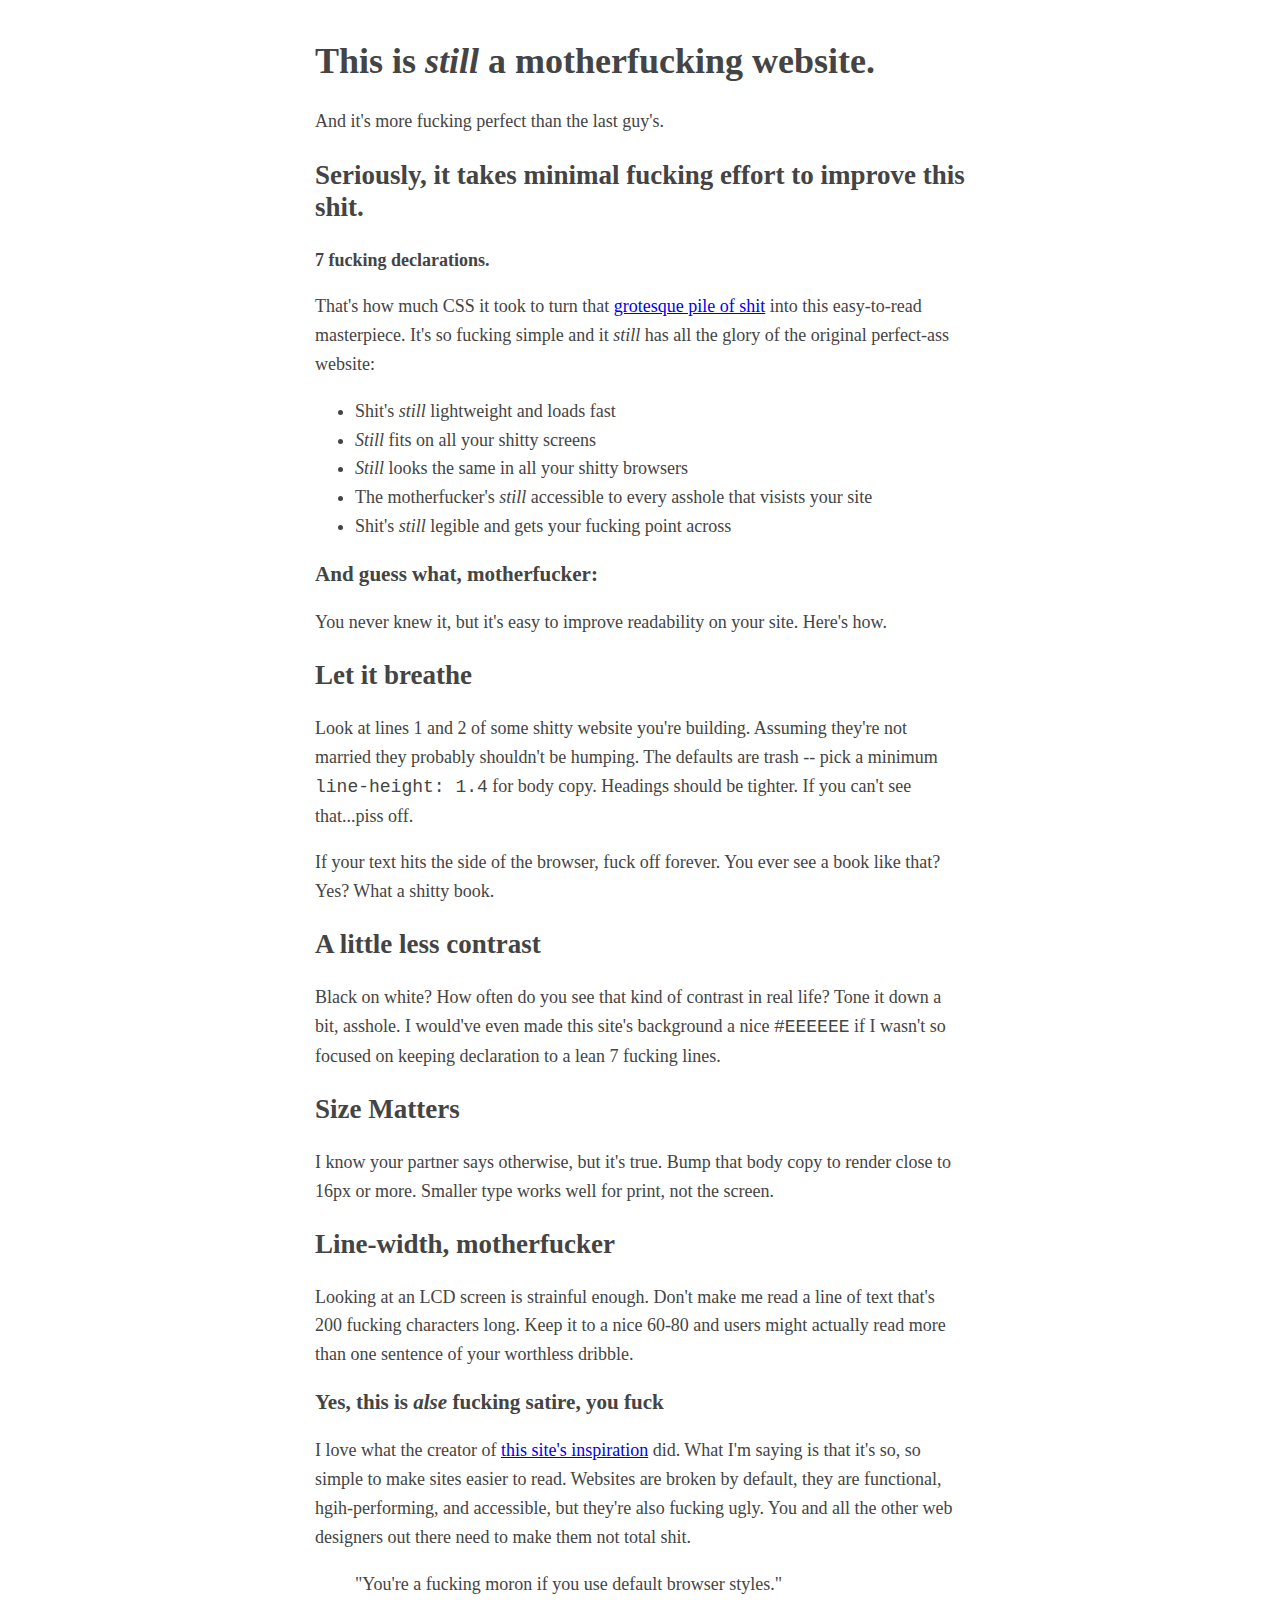
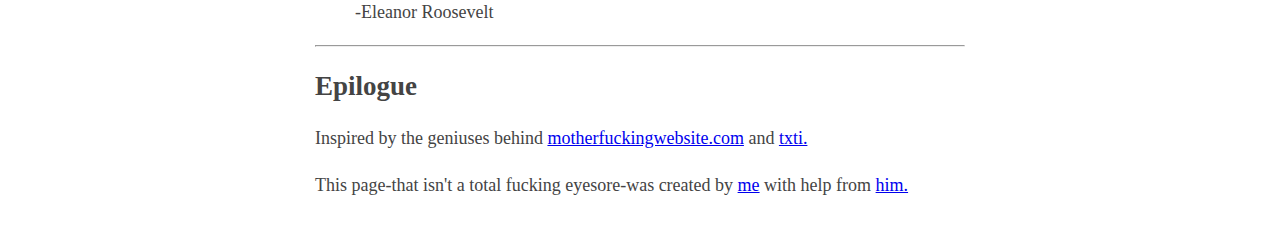
<file: Day_01/index.html>
<!--Better MotherfuckingWebsite-->
<!DOCTYPE html>
<html lang="en">
<head>
     <meta charset="UTF-8">
     <meta name="viewport" content="width=device-width, initial-scale=1.0">
     <title>BETTER MOTHERFUCKING WEBSITE</title>
</head>
<style>
     body{
          margin: 40px auto;
          max-width: 650px;
          line-height:1.6; 
          font-size:18px;
          color: #444;
          padding:0% 10px;
          h1,h2,h3{line-height: 1.2;}
     }
</style>
<body>
     <main>
          <h1>
               This is <i>still</i> a motherfucking website.
          </h1>
          <p>
               And it's more fucking perfect than the last guy's.
          </p>
          <h2>
               Seriously, it takes minimal fucking effort to improve this shit.
          </h2>
          <p>
               <b>7 fucking declarations.</b>
          </p>
          <p>
               That's how much CSS it took to turn that <a href="https://motherfuckingwebsite.com">grotesque pile of shit</a> into this easy-to-read masterpiece. It's so fucking simple and it <i>still</i> has all the glory of the original perfect-ass website:
          </p>
          <ul>
               <li> Shit's <i>still</i> lightweight and loads fast</li>
               <li> <i>Still</i> fits on all your shitty screens</li>
               <li> <i>Still</i> looks the same in all your shitty browsers</li>
               <li> The motherfucker's <i>still</i> accessible to every asshole that visists your site</li>
               <li> Shit's <i>still</i> legible and gets your fucking point across</li>
          </ul>
          <h3>
               And guess what, motherfucker:
          </h3>
          <p>
               You never knew it, but it's easy to improve readability on your site. Here's how.
          </p>
          <h2>
               Let it breathe
          </h2>
          <p>
               Look at lines 1 and 2 of some shitty website you're building. Assuming they're not married they probably shouldn't be humping. The defaults are trash -- pick a minimum <code>line-height: 1.4</code> for body copy. Headings should be tighter. If you can't see that...piss off.
          </p>
          <p>
               If your text hits the side of the browser, fuck off forever. You ever see a book like that? Yes? What a shitty book.
          </p>
          <h2>
               A little less contrast
          </h2>
          <p>
               Black on white? How often do you see that kind of contrast in real life? Tone it down a bit, asshole. I would've even made this site's background a nice <code>#EEEEEE</code> 
                if I wasn't so focused on keeping declaration to a lean 7 fucking lines.
          </p>
          <h2>
               Size Matters
          </h2>
          <p>
               I know your partner says otherwise, but it's true. Bump that body copy to render close to 16px or more. Smaller type works well for print, not the screen.
          </p>
          <h2>
               Line-width, motherfucker
          </h2>
          <p>
               Looking at an LCD screen is strainful enough. Don't make me read a line of text that's 200 fucking characters long. Keep it to a nice 60-80 and users might actually read more than one sentence of your worthless dribble.
          </p>
          <h3>
               Yes, this is <i>alse</i> fucking satire, you fuck
          </h3>
          <p>
               I love what the creator of <a href="https://motherfuckingwebsite.com">this site's inspiration</a> did. What I'm saying is that it's so, so simple to make sites easier to read. Websites are broken by default, they are functional, hgih-performing, and accessible, but they're also fucking ugly. You and all the other web designers out there need to make them not total shit.
          </p>
          <blockquote>
               "You're a fucking moron if you use default browser styles."
               <br>-Eleanor Roosevelt
          </blockquote>
          <hr>
          <h2>
               Epilogue
          </h2>
          <p> 
               Inspired by the geniuses behind <a href="https://motherfuckingwebsite.com">motherfuckingwebsite.com</a> and <a href="https://motherfuckingwebsite.com">txti.</a>
          </p>
          <p> 
               This page-that isn't a total fucking eyesore-was created by <a href="https://motherfuckingwebsite.com/?fbclid=IwZXh0bgNhZW0CMTAAAR0NwwovGwZK9C7KvDT8GZ_iGPJbOI4KYWYnrj-eG-krCj3s0RT8xsmdWDo_aem_Y475l9y6zYq8PcAGMr2Xow">me</a> with help from <a href="https://thebestmotherfucking.website/?fbclid=IwZXh0bgNhZW0CMTAAAR1BqSAwgqSlBFvuQcbr8Z1ulSVRIY7OeCUj6IszIjrnPuzD-aKn_s6V7r0_aem_VqOu0zlSSYYgwrZPheX0Hg">him.</a>
          </p>
     </main>
     
</body>
</html>
</file>
